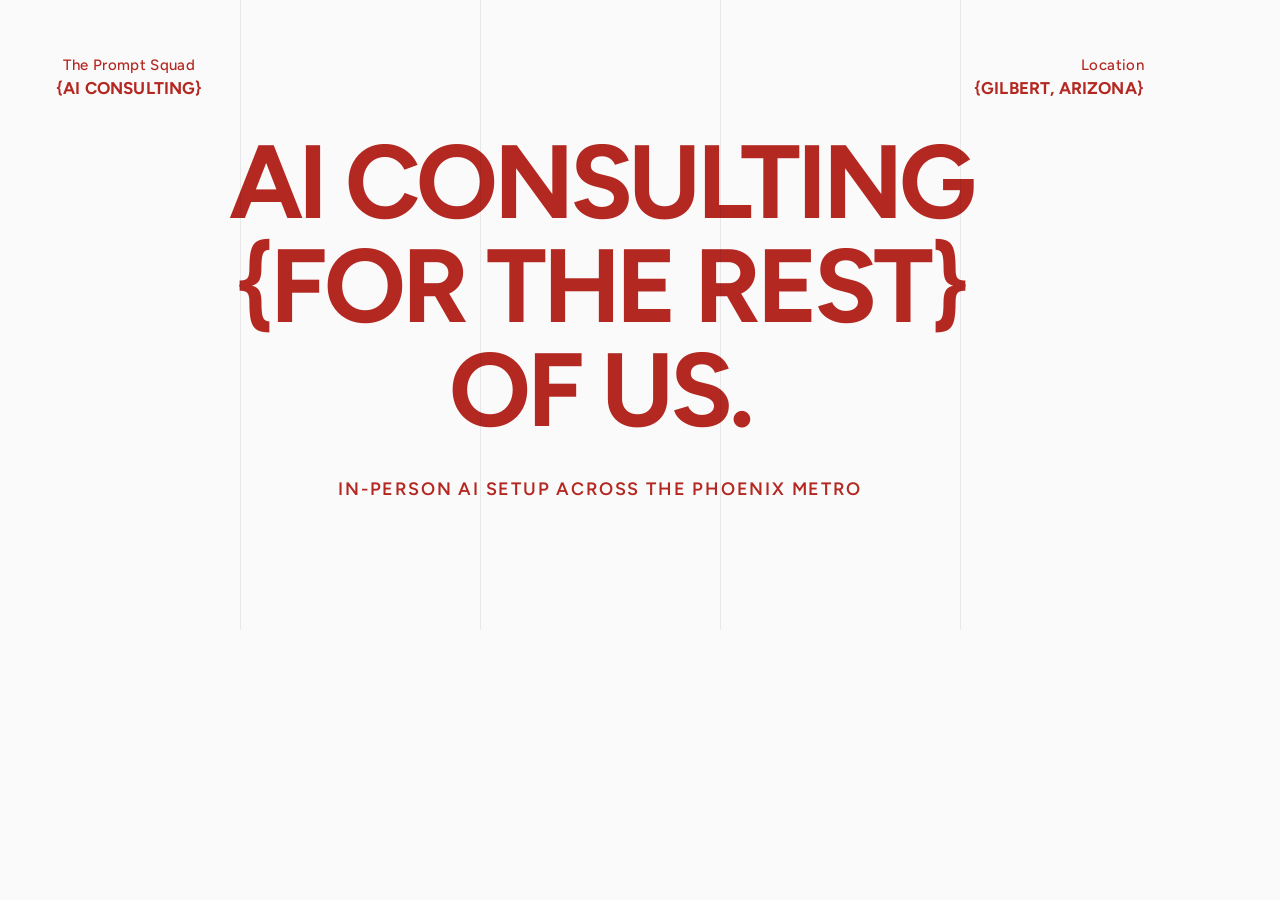
<file: og-image.html>
<!DOCTYPE html>
<html lang="en">
<head>
  <meta charset="UTF-8">
  <title>OG card</title>
  <link rel="preconnect" href="https://fonts.googleapis.com">
  <link rel="preconnect" href="https://fonts.gstatic.com" crossorigin>
  <link href="https://fonts.googleapis.com/css2?family=Figtree:wght@500;600;700;800&display=swap" rel="stylesheet">
  <style>
    * { box-sizing: border-box; margin: 0; padding: 0; }
    html, body {
      width: 1200px;
      height: 630px;
      overflow: hidden;
      background: #fafafa;
      font-family: "Figtree", -apple-system, sans-serif;
      color: #b42822;
    }
    .card {
      width: 1200px;
      height: 630px;
      position: relative;
      display: flex;
      flex-direction: column;
      justify-content: center;
      align-items: center;
      padding: 80px;
      text-align: center;
    }
    /* Subtle vertical column lines (matches the site's grid-lines chrome) */
    .grid {
      position: absolute;
      inset: 0;
      display: grid;
      grid-template-columns: repeat(5, 1fr);
      pointer-events: none;
    }
    .grid span {
      border-left: 1px solid rgba(0, 0, 0, 0.07);
    }
    .grid span:first-child { border-left: none; }

    .meta {
      position: absolute;
      top: 56px;
      left: 56px;
      right: 56px;
      display: flex;
      justify-content: space-between;
      align-items: flex-start;
      font-size: 18px;
      font-weight: 600;
      letter-spacing: 0.02em;
      color: #b42822;
    }
    .meta__block {
      display: flex;
      flex-direction: column;
      gap: 4px;
    }
    .meta__label { font-size: 15px; font-weight: 500; color: #b42822; }
    .meta__value { font-size: 17px; font-weight: 700; color: #b42822; letter-spacing: 0.01em; }
    .brace { color: #b42822; font-weight: 700; }

    .headline {
      font-weight: 700;
      font-size: 104px;
      line-height: 1.0;
      letter-spacing: -0.04em;
      text-transform: uppercase;
      color: #b42822;
    }
    .headline .line { display: block; }
    .headline em { font-style: normal; font-weight: 700; }

    .sub {
      margin-top: 36px;
      font-size: 18px;
      font-weight: 600;
      letter-spacing: 0.1em;
      text-transform: uppercase;
      color: #b42822;
    }

    .bolt {
      position: absolute;
      top: 56px;
      left: 50%;
      transform: translateX(-50%);
      width: 28px;
      height: 28px;
      fill: #b42822;
    }
  </style>
</head>
<body>
  <div class="card">
    <div class="grid"><span></span><span></span><span></span><span></span><span></span></div>

    <div class="meta">
      <div class="meta__block">
        <span class="meta__label">The Prompt Squad</span>
        <span class="meta__value"><span class="brace">{</span>AI&nbsp;CONSULTING<span class="brace">}</span></span>
      </div>
      <div class="meta__block" style="text-align: right;">
        <span class="meta__label">Location</span>
        <span class="meta__value"><span class="brace">{</span>GILBERT,&nbsp;ARIZONA<span class="brace">}</span></span>
      </div>
    </div>

    <h1 class="headline">
      <span class="line">AI CONSULTING</span>
      <span class="line"><span class="brace">{</span><em>FOR&nbsp;THE&nbsp;REST</em><span class="brace">}</span></span>
      <span class="line">OF US.</span>
    </h1>

    <p class="sub">In-person AI setup across the Phoenix metro</p>
  </div>
</body>
</html>
</file>
